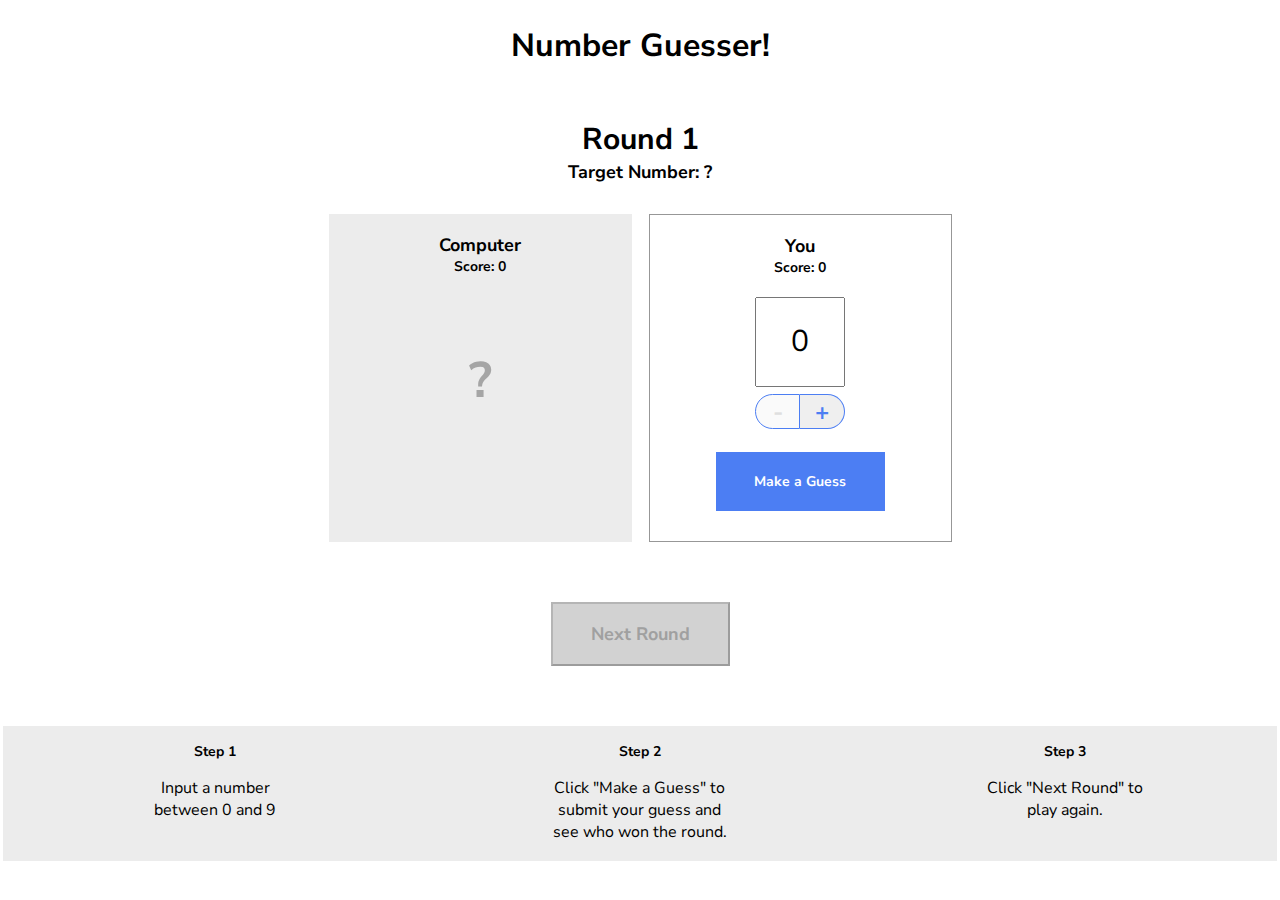
<file: number-guesser/index.html>
<!doctype html>

<html>
  <head>
    <title>Number Guesser</title>
    <link href="https://fonts.googleapis.com/css?family=Nunito+Sans:400,700" rel="stylesheet">
    <link rel="stylesheet" href="./style.css">
  </head>
  <body>
    <div class="game-container">
      <header>
        <h1>Number Guesser!</h1>
      </header>
      
      <div class="rounds">
        <p class="round-label">Round <span id="round-number">1</span></p>
        <p class="guess-label">Target Number: <span id="target-number">?</span></p>
      </div>

      <div class="guessing-area">
        <div class="guess computer-guess">
          <div class="guess-title">
            <p class="guess-label">Computer</p>
            <p class="score-label">Score: <span id="computer-score">0</span></p>
          </div>
          <p id="computer-guess">?</p>
          <p class="winning-text" id="computer-wins"></p>
        </div>
        <div class="guess human-guess">
          <div class="guess-title">
            <p class="guess-label">You</p>
            <p class="score-label">Score: <span id="human-score">0</span></p>
          </div>
          <input type="number" id="human-guess" min=0 max=9 value=0>
          <div class="number-controls">
            <button class="number-control left" id="subtract" disabled>-</button>
            <button class="number-control right" id="add">+</button>
          </div>
          <button class="button" id="guess">Make a Guess</button>
        </div>
      </div>

      <div class="next-round-container">
        <button class="button" id="next-round" disabled>Next Round</button>
      </div>

    </div>
    
    <div class="instructions">
      <div class="instruction">
        <h3>Step 1</h3>
        <p>Input a number between 0 and 9</p>
      </div>
      <div class="instruction">
        <h3>Step 2</h3>
        <p>Click "Make a Guess" to submit your guess and see who won the round.</p>
      </div>
      <div class="instruction">
        <h3>Step 3</h3>
        <p>Click "Next Round" to play again.</p>
      </div>
    </div>

    <script src="./script.js"></script>
    <script src="./game.js"></script>
  </body>
</html>
</file>
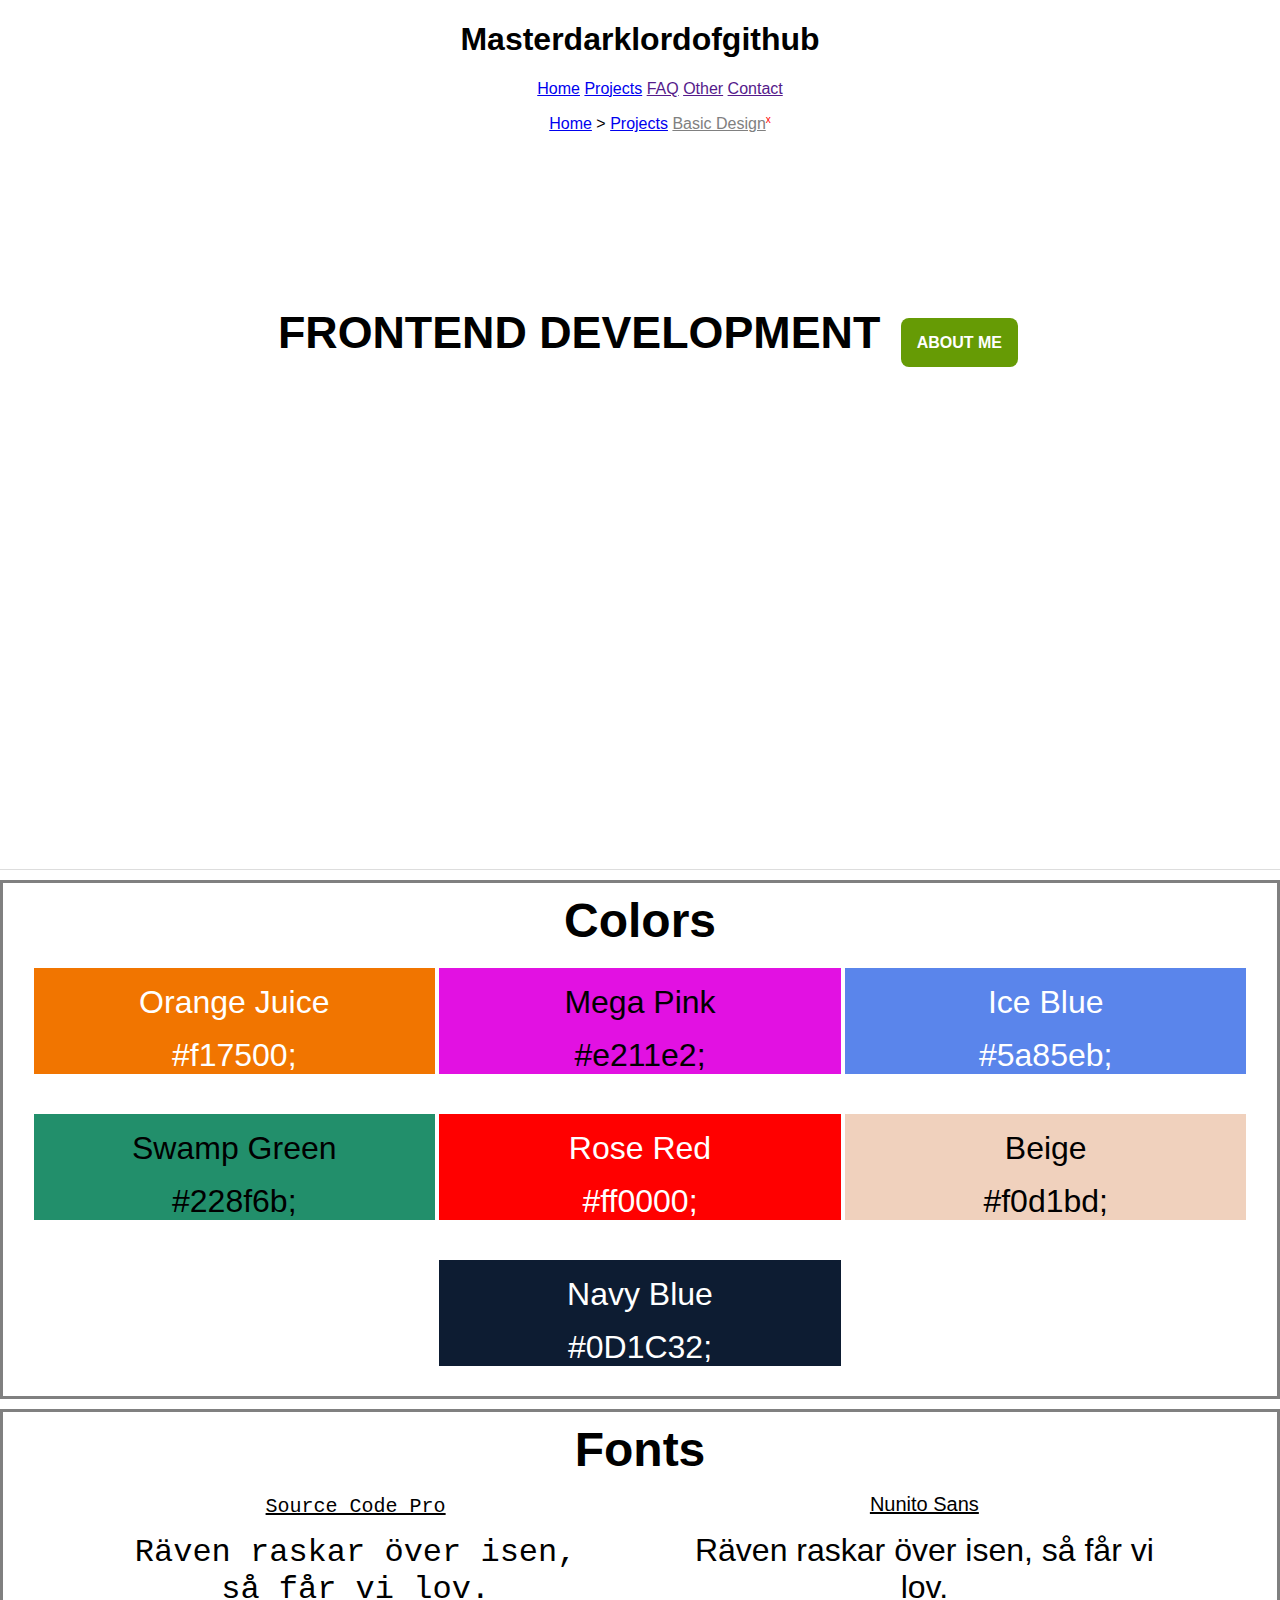
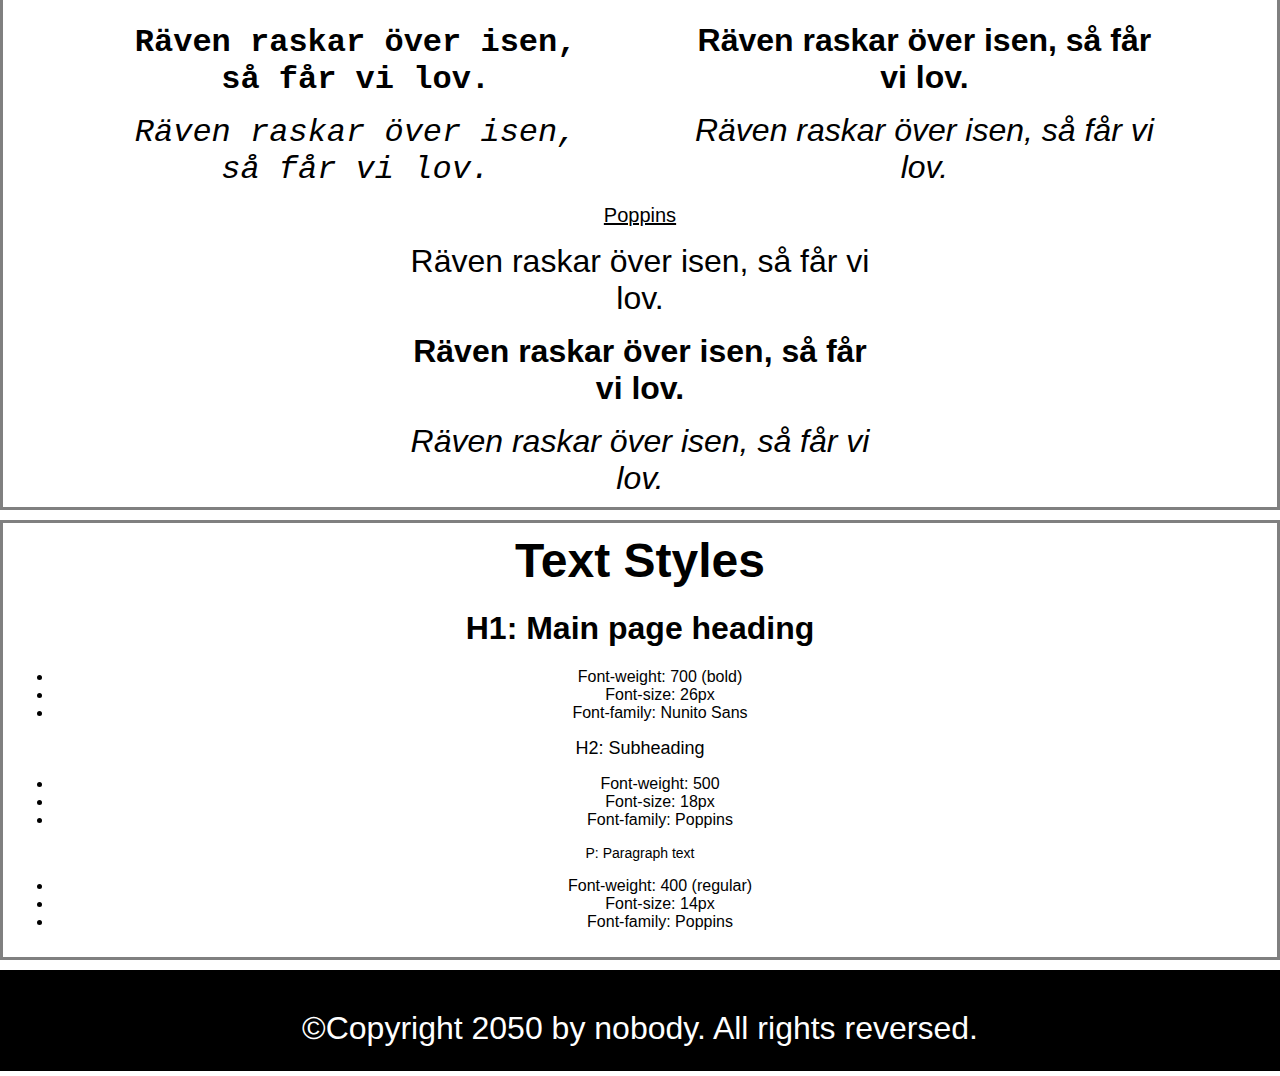
<file: basic_design/basic_design.html>
<!DOCTYPE html>
<html lang="en-US">

<head>
    <meta charset="utf-8" />
    <meta name="viewport" content="width=device-width, initial-scale=1.0">


    <title>Masterdarklordoftheworld's github pages</title>

    <!-- Javascript to create responsive distance between header and content 

        
    <script src="https://ajax.googleapis.com/ajax/libs/jquery/3.6.4/jquery.min.js"></script>
    <script language="JavaScript" type="text/javascript" src="breadcrumb.js"></script>
    -->

    <link rel="stylesheet" href="../style.css" />
    <link rel="stylesheet" href="../header.css" />
    <link rel="stylesheet" href="../breadcrumb.css" />
    <link rel="stylesheet" href="design.css" />

    <link href="https://fonts.googleapis.com/css?family=Amatic+SC|Raleway:100,200,300,400,500,600,700,800,900"
        rel="stylesheet">
    <link href="https://fonts.googleapis.com/css?family=Catamaran:100|Pontano+Sans|Ruda:900" rel="stylesheet">
</head>

<body>
    <!-- Main header used across all the pages -->
    <header>
        <h1>Masterdarklordofgithub</h1>


        <!-- Navigation -->
        <nav>
            <div id="header" class="fixed-header">
                <ul>
                    <a class="nav-link" href="https://masterdarklordofgithub.github.io">Home</a>
                    <a class="nav-link logo" href="https://masterdarklordofgithub.github.io/projects.html">Projects</a>
                    <a class="nav-link" href="">FAQ</a>
                    <a class="nav-link" href="">Other</a>
                    <a class="nav-link" href="">Contact</a>
                </ul>
            </div>
        </nav>
    </header>


    <ul class="breadcrumb">
        <li class="location"><a href="https://masterdarklordofgithub.github.io">Home</a></li>
        <li class="location"><a href="https://masterdarklordofgithub.github.io/projects.html">Projects</a></li>
        <li class="attribute"><a href="#">Basic Design</a></li>
    </ul>
    <div id="content">
        <main>
            <!-- Hero Section -->
            <!-- Banner -->
            <div class="banner">
                <div class="banner-text">
                    <h1>Adam Boström</h1>
                    <p>Frontend Development</p>
                    <a href="https://masterdarklordofgithub.github.io/about_me/about_me.html" class="btn">About me</a>
                </div>
            </div>
            <!-- End Banner -->
            <div class="frame">
                <h2>Colors</h2>
                <div class="palette-frame">

                    <div class="color-panel orange-juice">
                        <p class="color-label">Orange Juice</p>
                        <p class="color-hex">#f17500;</p>
                    </div>
                    <div class="color-panel mega-pink">
                        <p class="color-label">Mega Pink</p>
                        <p class="color-hex">#e211e2;</p>
                    </div>
                    <div class="color-panel ice-blue">
                        <p class="color-label">Ice Blue</p>
                        <p class="color-hex">#5a85eb;</p>
                    </div>
                    <div class="color-panel swamp-green">
                        <p class="color-label">Swamp Green</p>
                        <p class="color-hex">#228f6b;</p>
                    </div>
                    <div class="color-panel rose-red">
                        <p class="color-label">Rose Red</p>
                        <p class="color-hex">#ff0000;</p>
                    </div>
                    <div class="color-panel beige">
                        <p class="color-label">Beige</p>
                        <p class="color-hex">#f0d1bd;</p>
                    </div>
                    <div class="color-panel navy-blue">
                        <p class="color-label">Navy Blue</p>
                        <p class="color-hex">#0D1C32;</p>
                    </div>

                </div>
            </div>
            <div class="frame">

                <h2>Fonts</h2>
                <div class="font-frame">
                    <div class="font-panel">
                        <p class="font-label source-code-pro">Source Code Pro</p>
                        <p class="regular source-code-pro">Räven raskar över isen, så får vi lov.</p>
                        <p class="bold source-code-pro">Räven raskar över isen, så får vi lov.</p>
                        <p class="italic source-code-pro">Räven raskar över isen, så får vi lov.</p>
                    </div>
                    <div class="font-panel">
                        <p class="font-label nunito-sans">Nunito Sans</p>
                        <p class="regular nunito-sans">Räven raskar över isen, så får vi lov.</p>
                        <p class="bold nunito-sans">Räven raskar över isen, så får vi lov.</p>
                        <p class="italic nunito-sans">Räven raskar över isen, så får vi lov.</p>
                    </div>
                    <div class="font-panel">
                        <p class="font-label poppins">Poppins</p>
                        <p class="regular poppins">Räven raskar över isen, så får vi lov.</p>
                        <p class="bold poppins">Räven raskar över isen, så får vi lov.</p>
                        <p class="italic poppins">Räven raskar över isen, så får vi lov.</p>
                    </div>
                </div>


            </div>
            <div class="frame">

                <h2>Text Styles</h2>
                <div class="text-frame">
                    <div class="text-panel">
                        <h1>H1: Main page heading</h1>
                        <ul>
                            <li>Font-weight: 700 (bold)</li>
                            <li>Font-size: 26px</li>
                            <li>Font-family: Nunito Sans</li>
                        </ul>
                    </div>
                    <div class="text-panel">
                        <h2>H2: Subheading</h2>
                        <ul>
                            <li>Font-weight: 500</li>
                            <li>Font-size: 18px</li>
                            <li>Font-family: Poppins</li>
                        </ul>
                    </div>
                    <div class="text-panel">
                        <p>P: Paragraph text</p>
                        <ul>
                            <li>Font-weight: 400 (regular)</li>
                            <li>Font-size: 14px</li>
                            <li>Font-family: Poppins</li>
                        </ul>
                    </div>
                </div>

            </div>
        </main>
    </div>
    <footer>
        <p>©Copyright 2050 by nobody. All rights reversed.</p>
    </footer>
</body>

</html>
</file>
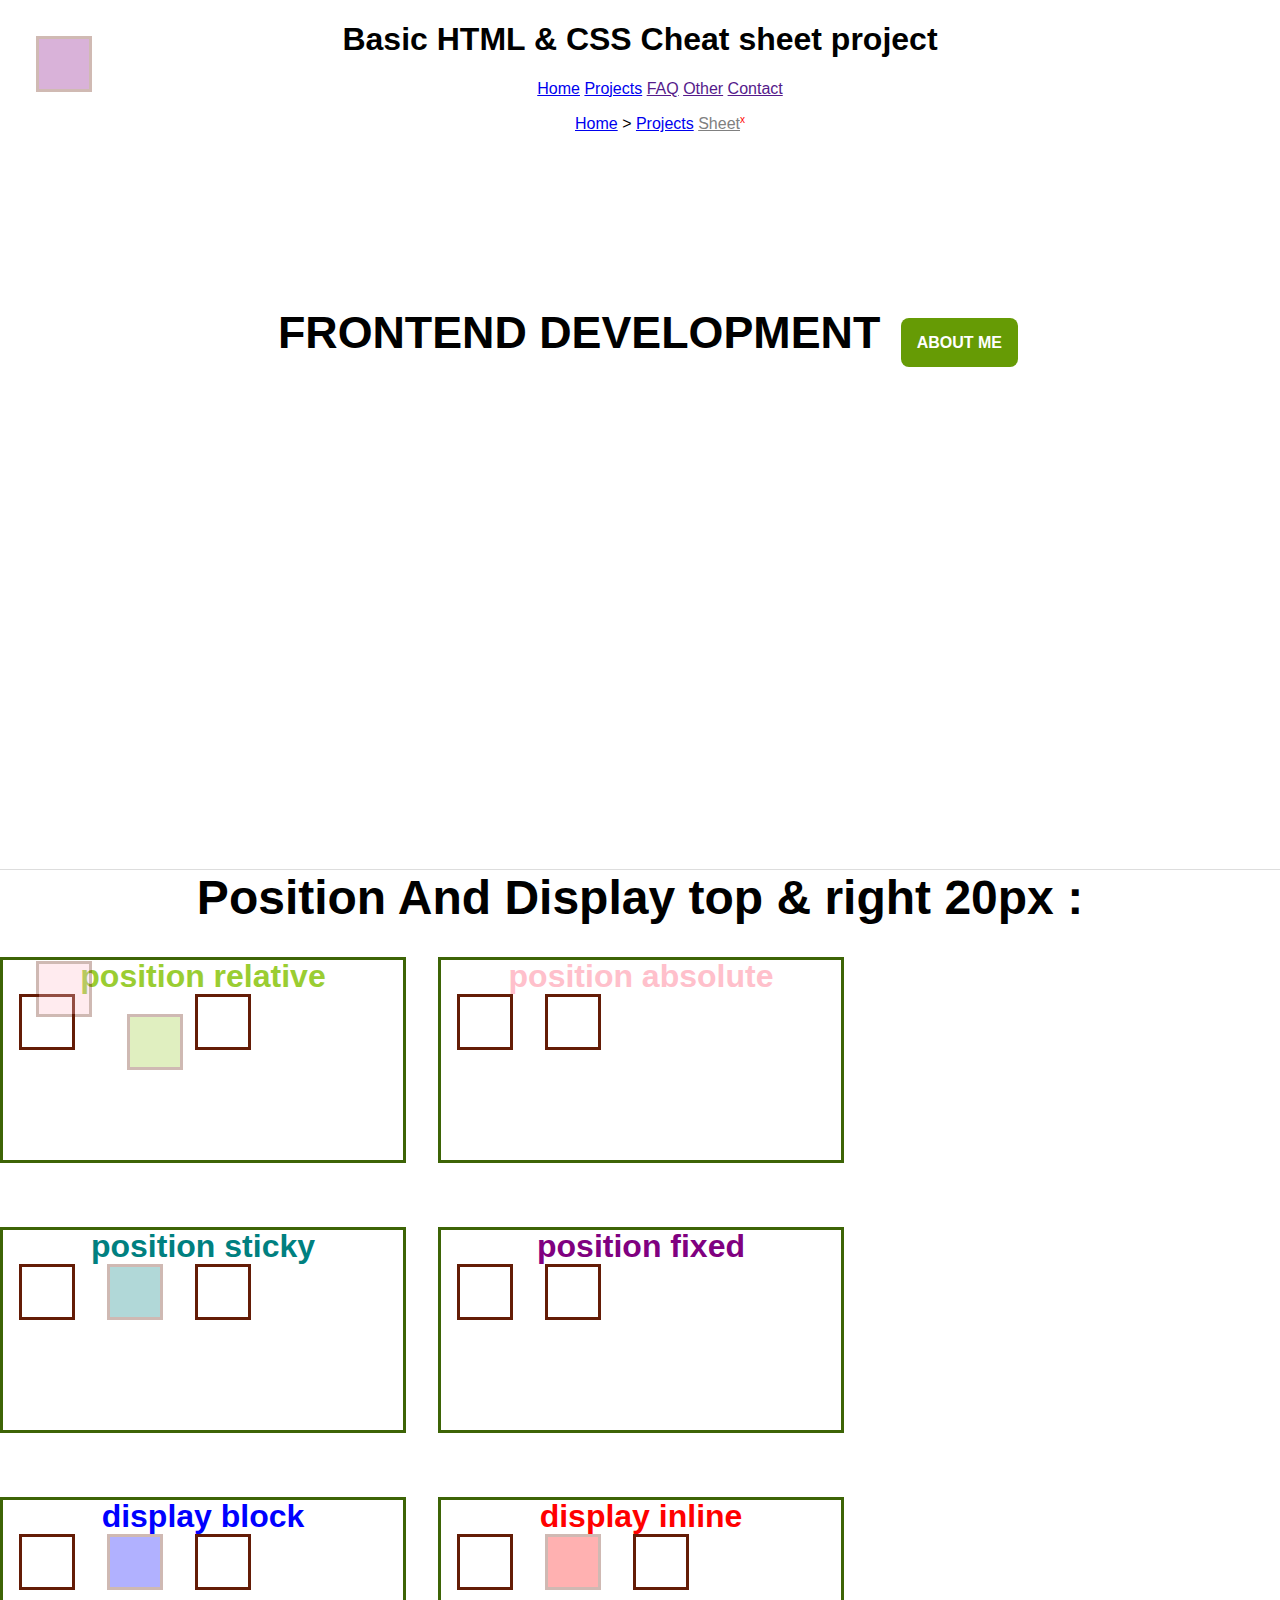
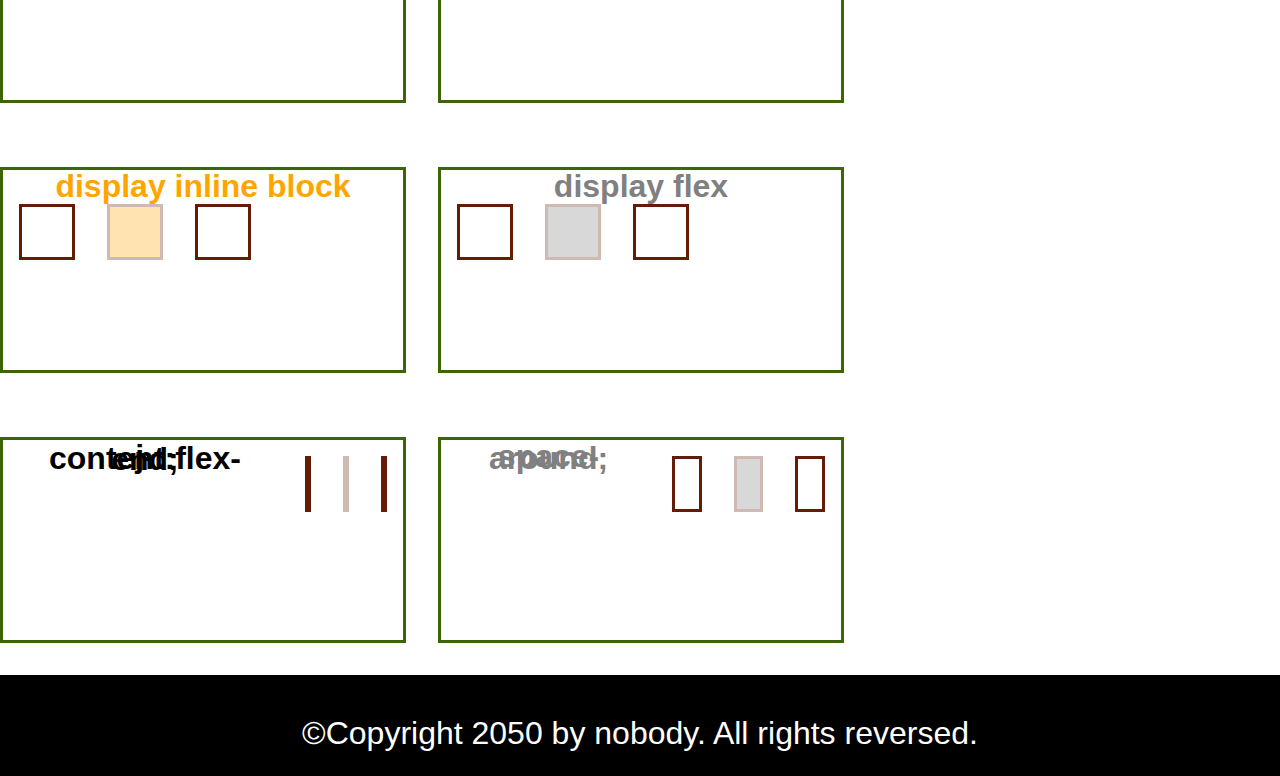
<file: cheat_sheet/sheet.html>
<!DOCTYPE html>
<html lang="en-US">

<head>
    <meta charset="utf-8" />
    <meta name="viewport" content="width=device-width, initial-scale=1.0">


    <title>Masterdarklordoftheworld's github pages</title>
    <!-- Javascript to create responsive distance between header and content 

        
    <script src="https://ajax.googleapis.com/ajax/libs/jquery/3.6.4/jquery.min.js"></script>
    <script language="JavaScript" type="text/javascript" src="breadcrumb.js"></script>
    -->
    <link rel="stylesheet" href="styles_cheet.css" />
    <link rel="stylesheet" href="../style.css" />
    <link rel="stylesheet" href="../header.css" />
    <link rel="stylesheet" href="../breadcrumb.css" />

    <link href="https://fonts.googleapis.com/css?family=Open+Sans+Condensed:300|Sonsie+One" rel="stylesheet" />

    <link href="https://fonts.googleapis.com/css2?family=Ysabeau+SC:wght@500&display=swap" rel="stylesheet">
    <link href="https://fonts.googleapis.com/css?family=Amatic+SC|Raleway:100,200,300,400,500,600,700,800,900"
        rel="stylesheet">
    <link href="https://fonts.googleapis.com/css?family=Catamaran:100|Pontano+Sans|Ruda:900" rel="stylesheet">
</head>

<body>
    <!-- Main header used across all the pages -->

    <header>
        <h1>Basic HTML & CSS Cheat sheet project</h1>

        <!-- Navigation -->
        <nav>
            <div id="header" class="fixed-header">
                <ul>
                    <a class="nav-link" href="https://masterdarklordofgithub.github.io">Home</a>
                    <a class="nav-link logo" href="https://masterdarklordofgithub.github.io/projects.html">Projects</a>
                    <a class="nav-link" href="">FAQ</a>
                    <a class="nav-link" href="">Other</a>
                    <a class="nav-link" href="">Contact</a>
                </ul>
            </div>
        </nav>
    </header>

    <ul class="breadcrumb">
        <li class="location"><a href="https://masterdarklordofgithub.github.io">Home</a></li>
        <li class="location"><a href="https://masterdarklordofgithub.github.io/projects.html">Projects</a></li>
        <li class="attribute"><a href="#">Sheet</a></li>
    </ul>
    <div id="content">
        <main>
            <!-- Hero Section -->
            <!-- banner -->
            <div class="banner">
                <div class="banner-text">
                    <h1>Adam Boström</h1>
                    <p>Frontend Development</p>
                    <a href="https://masterdarklordofgithub.github.io/about_me/about_me.html" class="btn">About me</a>
                </div>
            </div>

            <h2>Position And Display top & right 20px :</h2>
            <div id="parent_div">
                <div class="frame">
                    <p class="green">position relative</p>
                    <div></div>
                    <div class="pos_rel target"></div>
                    <div></div>
                </div>


                <div class="frame">
                    <p class="pink">position absolute</p>
                    <div></div>
                    <div class="pos_abs target"></div>
                    <div></div>
                </div>


                <div class="frame">
                    <p class="teal">position sticky</p>
                    <div></div>
                    <div class="pos_stick target"></div>
                    <div></div>
                </div>


                <div class="frame">
                    <p class="purple">position fixed</p>
                    <div></div>
                    <div class="pos_fix target"></div>
                    <div></div>
                </div>


                <div class="frame">
                    <p class="blue">display block</p>
                    <div></div>
                    <div class="dis_block target"></div>
                    <div></div>
                </div>


                <div class="frame">
                    <p class="red">display inline</p>
                    <div></div>
                    <div class="dis_inline target"></div>
                    <div></div>
                </div>


                <div class="frame">
                    <p class="orange">display inline block</p>
                    <div></div>
                    <div class="dis_inl_block target"></div>
                    <div></div>
                </div>


                <div class="frame">
                    <p class="gray">display flex</p>
                    <div></div>
                    <div class="dis_flex target"></div>
                    <div></div>
                </div>

                <div class="frame dis_flex_flex_end">
                    <p>j-content:flex-end;</p>
                    <div></div>
                    <div class="dis_flex target"></div>
                    <div></div>
                </div>

                <div class="frame dis_flex_space-around">
                    <p class="gray">space-around;</p>
                    <div></div>
                    <div class="dis_flex target"></div>
                    <div></div>
                </div>
            </div>

        </main>
    </div>
    <div id="footer">
        <footer>
            <p>©Copyright 2050 by nobody. All rights reversed.</p>
        </footer>
    </div>
</body>

</html>
</file>
<file: number-guesser/style.css>
* {
  font-family: 'Nunito Sans';
  box-sizing: border-box;
}

body {
  margin: 0 auto;
  padding: 3px;
  background-color: #fff;
}

.game-container {
  max-width: 640px;
  margin: 0 auto;
  text-align: center;
}

header {
  display: flex;
  justify-content: center
}

.rounds {
  display: flex;
  flex-direction: column;
  align-items: center;
  margin-bottom: 30px;
}

.round-label {
  font-size: 30px;
  font-weight: 700;
  margin-bottom: 0px;
}

.guess {
  min-width: 303px;
  height: 328px;
  display: flex;
  flex-direction: column;
  align-items: center;
  padding: 19px;
}

.guessing-area {
  display: flex;
  justify-content: space-around;
  align-items: flex-start;
  margin-bottom: 60px;
}

.guess-title {
  display: flex;
  flex-direction: column;
  align-items: center;
  justify-content: flex-start;
  margin-bottom: 20px;
}

.guess-label {
  font-size: 18px;
  font-weight: 700;
  margin: 0;
}

.score-label {
  font-size: 14px;
  font-weight: 700;
  margin: 0;
}

.target-guess {
  display: flex;
  flex-direction: column;
  align-items: center;
  justify-content: flex-start;
}

.computer-guess {
  background-color: #ececec;
}

#computer-guess {
  font-size: 50px;
  font-weight: 700;
  color: #a5a5a5;
}

.human-guess {
  border: 1px solid #979797;
}

.guess input {
  height: 90px;
  width: 90px;
  font-size: 30px;
  text-align: center;
  margin: 0 auto;
  margin-bottom: 7px;
}

.number-controls {
  font-size: 0;
  margin-bottom: 23px;
}

.number-control {
  border: solid 1px #4c7ef3;
  display: inline-block;
  width: 45px;
  height: 35px;
  font-size: 24px;
  font-weight: 700;
  color: #4c7ef3;
  cursor: pointer;
}

.number-controls button[disabled] {
  color: #dfdfdf;
  cursor: default;
}

.left {
  border-top-left-radius: 22.5px;
  border-bottom-left-radius: 22.5px;
}

.right {
  border-top-right-radius: 22.5px;
  border-bottom-right-radius: 22.5px;
  border-left-width: 0px;
}

.controls {
  display: flex;
  justify-content: space-around;
}

.button {
  background-color: #4c7ef3;
  color: #fff;
  cursor: pointer;
}

#guess {
  padding: 20px;
  width: 169px;
  height: 59px;
  border: none;
  font-weight: 700;
  font-size: 14px;
}

input[type=number]::-webkit-inner-spin-button {
  -webkit-appearance: none;
}

#next-round {
  width: 179px;
  height: 64px;
  font-size: 18px;
  font-weight: bold;
  margin-left: auto;
  margin-right: auto;
  margin-bottom: 60px;
}
  
.button[disabled] {
  background-color: #d2d2d2;
  color: #a0a0a0;
  cursor: default;
}

.instructions {
  background-color: #ececec;
  width: 100%;
  display: flex;
  justify-content: space-around;
}

.instruction {
  width: 180px;
  padding: 2px;
  text-align: center;
}

.instructions h3 {
  font-size: 14px;
}


.winning-text, .winning-text[disabled] {
  color: #ec3636;
  font-weight: 700;
}
</file>
<file: style.css>
html,
body {
    margin: 0;
    padding: 0;
    border: 0;
    font-family: Arial, Helvetica, sans-serif;
    text-align: center;
}

h2 {
    font-size: 3rem;
    margin: 0;
}

p {
    font-size: 2rem;
    margin: 1rem 3rem 0 3rem;
}


.btn {
    color: #ffffff;
    font-family: 'noto sans', sans-serif;
    font-weight: bolder;
    text-transform: uppercase;
    text-decoration: none;
    background-color: #669b05;
    font-size: 1rem;
    padding: 1rem;
    border-radius: 0.5rem;
    width: max-content;
}

section {
    width: 100%;
    background-color: rgb(20, 20, 19);
    border-bottom: grey solid 2px;
    color: white;
    padding: 5rem 0 5rem 0;
    display: flex;
    justify-content: center;
    align-items: center;
}



/* NAVIGATION */
.navigation {
    height: 6rem;
    width: 100%;
    background-color: rgba(0, 0, 0, 0.5);
    border-bottom: rgb(148, 134, 134) solid 2px;
    z-index: 99;

    position: fixed;
    display: flex;
}

.navigation nav {
    align-self: center;
    margin-left: auto;
    padding-right: 5rem;
}

.navigation .logo {
    align-self: center;
    height: 80%;
    margin-left: 1%;
}



.navigation img:hover {
    cursor: pointer;
    height: 90%;
}

.navigation ul a:not(:last-child) {
    color: white;
    font-family: 'noto sans', sans-serif;
    text-decoration: none;
    justify-content: space-around;
    font-size: 1.5rem;
    margin-right: 2rem;
}

.navigation ul a:hover:not(:last-child) {
    color: white !important;
    text-decoration: underline;
    opacity: 1;
}

.navigation ul a:last-child {
    margin-left: 2rem;
}

a.btn:hover {
    font-size: 1.2rem;
    opacity: 1 !important;
}

@media only screen and (max-width: 768px) {
    .navigation {
        height: 3rem;
    }

    .navigation .logo img {
        height: 2rem;
    }

    .navigation ul a:not(:last-child) {
        font-size: 0.7rem;
    }

    .navigation ul a:last-child {
        font-size: 0.5rem;
    }

    .btn {
        padding: 0.3rem;
        border-radius: 0.5rem;
        border-radius: 0.1rem;
    }
}

/* BANNER */
.banner {

    text-transform: uppercase;

    border-bottom: 1px solid #dddddd;
    width: 100%;
    height: 45rem;
    align-items: center;

    background-image: url("https://raw.githubusercontent.com/masterdarklordofgithub/masterdarklordofgithub.github.io/main/resources/images/githubpage_banner.png");
    background-repeat: no-repeat;
    background-position: center;
    background-size: cover;

    display: flex;
    flex-direction: column;
}

.banner h1 {
    font-family: 'noto sans', sans-serif;
    font-size: 4.5rem;
    font-weight: 900;
    color: white;
    align-self: center;
    margin-top: 10%;
    margin-bottom: 0;
}

.banner p {
    font-family: 'noto sans', sans-serif;
    font-size: 2.8rem;
    font-weight: 500;
    background-color: white;
    padding: 0rem 1rem 0rem 1rem;
    margin: 0 0 0 0;
    font-weight: bold;
    position: relative;
    display: inline-block;
}

.about-me-btn {
    margin-top: 15%;
    align-self: center;
}

@media only screen and (max-width: 1000px) {
    .banner {
        height: 30rem;
    }

    .banner h1 {
        font-size: 2.5rem;
        margin-top: 20%;
    }

    .banner p {
        font-size: 1.7rem;
    }
}

/* MISSION */

.mission {}

.short_description {
    height: 100%;
    width: 80%;
    color: white;
    height: 20rem;

    display: flex;
    flex-direction: column;
    justify-content: center;
    align-items: center;
}

/* IMAGE-SET */
.image-set {
    height: auto;
    display: flex;
    justify-content: center;
    align-content: center;
}

.container {
    width: 80%;
    color: white;

    display: flex;
    align-content: center;
    justify-content: center;

    flex-direction: row;
    flex-wrap: wrap;

}

.image-container figure {
    background-color: rgb(51, 48, 48);
    width: auto;
    height: auto;
    display: flex;
    padding: 2rem 4rem 2rem 4rem;
    margin: 2rem;
    flex-direction: column;
    align-items: center;
    justify-content: center;
}

figure img {
    width: 20rem;
    height: 20rem;
    object-fit: cover;
    display: block;
}

figcaption {
    color: white;
}

figcaption p {
    font-size: 1rem;
}

/* DESCRIPTION */

.description ul {
    font-size: 2rem;
    text-align: left;
}


/* FOOTER */
footer {
    background-color: #000000;
    padding: 1.5rem 2rem;
    color: white;
}

footer .content {
    color: white;
    display: flex;
    font-size: .75rem;
}

footer .copyright {
    flex-grow: 1;
}

@media only screen and (max-width: 760px) {
    footer .content {
        font-size: .625rem;
    }
}
</file>
<file: header.css>
/*.fixed-header {

    width: 100%;
    margin: 0 auto;
    position: fixed;
    -webkit-box-sizing: border-box;
    -moz-box-sizing: border-box;
    -ms-box-sizing: border-box;
    box-sizing: border-box;
    z-index: 99;

}

#header {
    box-sizing: border-box;
    background-color: #ffffff;
    border-bottom: 1px solid #dddddd;
    left: 0;
    overflow-y: auto;
    padding: 30px;

    text-align: center;
    top: 0;
}

#header a {
    color: #050211;
    font-family: 'Amatic SC', sans-serif;
    font-size: 25px;
    text-transform: uppercase;
    letter-spacing: 2px;
    padding: 10px 40px;
}

#header .logo {
    font-size: 40px;
    padding: 0px 60px;
}

@media only screen and (max-height: 480px),
(max-width: 320px) {
    #header a {
        font-size: 16px;
        padding: 0px 15px;
    }

    #header .logo {
        font-size: 28px;
        padding: 0px 20px;
    }
}*/
</file>
<file: breadcrumb.css>
.breadcrumb>li {
    clear: both;
    display: inline;
    position: relative;
    z-index: 990;
    text-decoration: none;
    transition: .3s;
}

.breadcrumb li.location+li.location::before {
    content: "> ";
}

.breadcrumb li.attribute a {
    color: gray;
}

.breadcrumb li.attribute::after {
    content: "x";
    color: red;
    font-size: 10px;
    vertical-align: super;
}
</file>
<file: basic_design/design.css>
.frame {
    border: 3px solid grey;
    padding: 10px;
    margin: 10px auto;
}

body {
    font-family: 'Nunito Sans', sans-serif;
}

.orange-juice {
    background-color: #f17500;
    color: #fff;
}

.ice-blue {
    background-color: #5a85eb;
    color: #fff;
}

.mega-pink {
    background-color: #e211e2;
}

.swamp-green {
    background-color: #228f6b;
}

.beige {
    background-color: #f0d1bd;
}

.rose-red {
    background-color: #ff0000;
    color: #fff;
}

.navy-blue {
    background-color: #0D1C32;
    color: #fff;
}

.color-panel {
    display: inline-block;
    width: 32%;
    text-align: center;
    margin: 20px auto;
    min-height: 100px;
}

.source-code-pro {
    font-family: 'Source Code Pro', monospace;
}

.font-label {
    font-size: 20px;
    text-decoration: underline;
}

.regular {
    font-style: normal;
}

.bold {
    font-weight: 700;
}

.italic {
    font-style: italic;
}

.nunito-sans {
    font-family: 'Nunito Sans', sans-serif;
}

.poppins {
    font-family: 'Poppins', sans-serif;
}

.font-panel {
    width: 45%;
    display: inline-block;
}

.text-panel h1 {
    font-weight: 700;
    font-size: 32px;
    font-family: 'Nunito Sans', sans-serif;
}

.text-panel h2 {
    font-weight: 500;
    font-size: 18px;
    font-family: 'Poppins', sans-serif;
}

.text-panel p {
    font-weight: 400;
    font-size: 14px;
    font-family: 'Poppins', sans-serif;
}
</file>
<file: cheat_sheet/styles_cheet.css>
#parent_div {
    position: relative;
    overflow: auto;
}

.frame {
    border: 3px solid #3d6406;
    width: 400px;
    height: 200px;
    margin: 2rem 2rem 2rem 0rem;
    float: left;
}

.frame p {
    text-align: center;
    line-height: 0.1rem;
    font-weight: bold;
}

.frame div {
    border: 3px solid #641c06;
    width: 50px;
    height: 50px;
    float: left;
    margin: 1rem 1rem 1rem 1rem;
}

.target {
    top: 20px;
    left: 20px;
    opacity: 0.3;
}

.pos_rel {
    background-color: yellowgreen;
    position: relative;
}

.pos_abs {
    background-color: pink;
    position: absolute;
}

.pos_stick {
    background-color: teal;
    position: sticky;
}

.pos_fix {
    background-color: purple;
    position: fixed;
}

.dis_block {
    background-color: blue;
    display: block;
}

.dis_inline {
    background-color: red;
    display: inline;
}

.dis_inl_block {
    background-color: orange;
    display: inline-block;
}

.dis_flex {
    background-color: gray;
    display: flex;
}

.dis_flex_flex_end {
    display: flex;
    justify-content: flex-end;

}

.dis_flex_space-around {
    display: flex;
    justify-content: space-around;
}

.green {
    color: yellowgreen;
}

.pink {
    color: pink;
}

.teal {
    color: teal;
}

.purple {
    color: purple;
}

.blue {
    color: blue;
}

.red {
    color: red;
}

.orange {
    color: orange;
}

.gray {
    color: gray;
}
</file>
